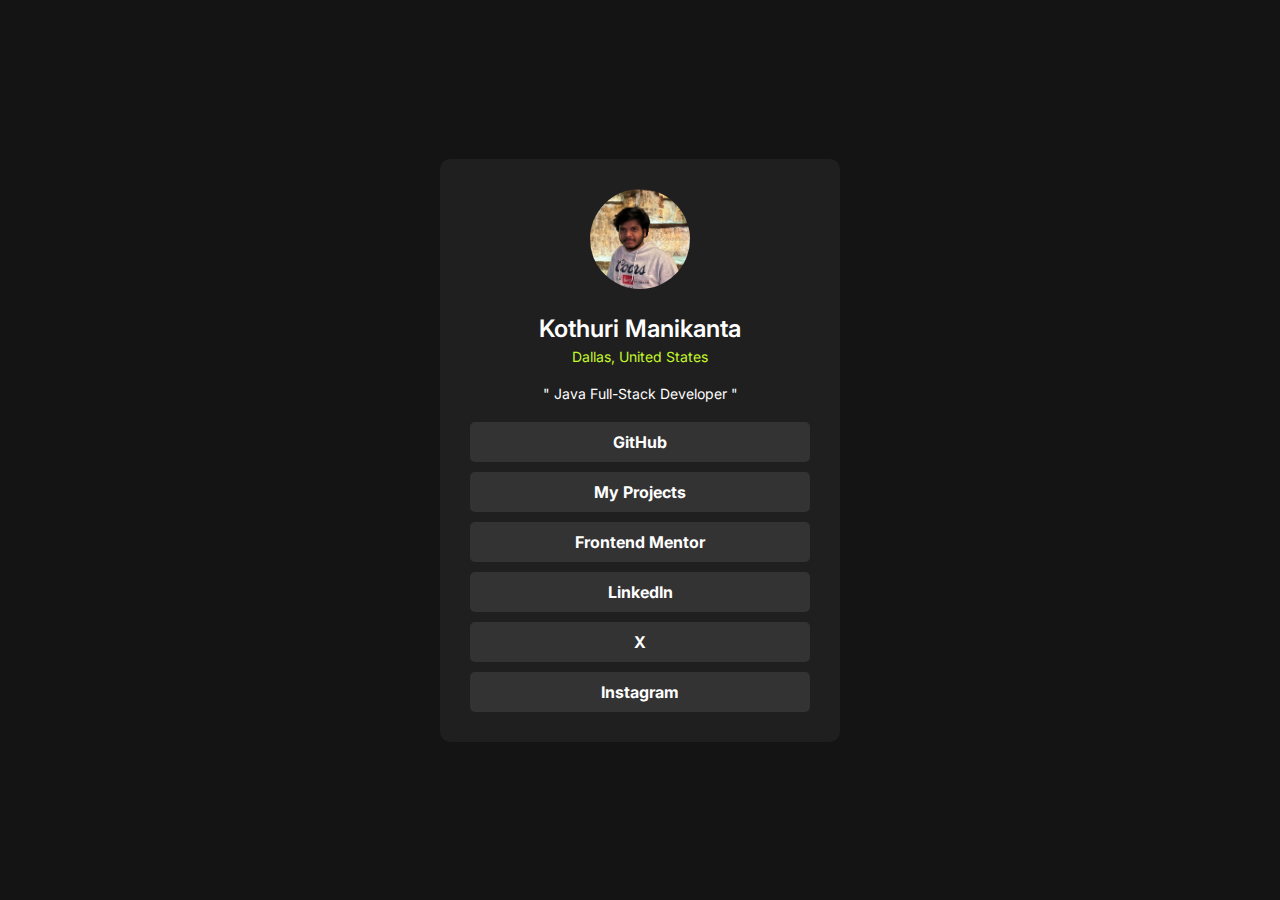
<file: index.html>
<!DOCTYPE html>
<html lang="en">
  <head>
    <meta charset="UTF-8" />
    <meta name="viewport" content="width=device-width, initial-scale=1.0" />
    <!-- displays site properly based on user's device -->
    <link rel="preconnect" href="https://fonts.googleapis.com" />
    <link rel="preconnect" href="https://fonts.gstatic.com" crossorigin />
    <link
      href="https://fonts.googleapis.com/css2?family=Inter:ital,opsz,wght@0,14..32,100..900;1,14..32,100..900&display=swap"
      rel="stylesheet"
    />
    <link
      rel="icon"
      type="image/png"
      sizes="32x32"
      href="assets/images/favicon-32x32.png"
    />

    <title>Manikanta Profile | Social links profile</title>
    <link rel="stylesheet" href="style.css" />
  </head>
  <body>
    <div class="container">
      <div class="image">
        <img src="./assets/images/MK.jpeg" rel="Image" class="img" />
      </div>
      <div class="content">
        <p class="name">Kothuri Manikanta</p>
        <p class="location">Dallas, United States</p>
        <p class="role">" Java Full-Stack Developer "</p>
      </div>
      <div class="social">
        <a
          href="https://github.com/manikantakothuri786"
          target="_blank"
          aria-label="Manikanta Github URL"
          class="socials git"
          >GitHub</a
        >
        <a href="projects.html" target="_blank" class="socials">My Projects</a>
        <a
          href="https://www.frontendmentor.io/profile/manikantakothuri786"
          target="_blank"
          class="socials front"
          >Frontend Mentor</a
        >
        <a
          href="https://www.linkedin.com/in/venkata-naga-manikanta-kothuri-1aaa75205/"
          target="_blank"
          class="socials link"
          >LinkedIn</a
        >
        <a
          href="https://x.com/MANIKAN39498955"
          target="_blank"
          class="socials twit"
          >X</a
        >
        <a
          href="https://www.instagram.com/kothuri_manikanta/?hl=en"
          target="_blank"
          class="socials insta"
          >Instagram</a
        >
      </div>
    </div>
  </body>
</html>
</file>
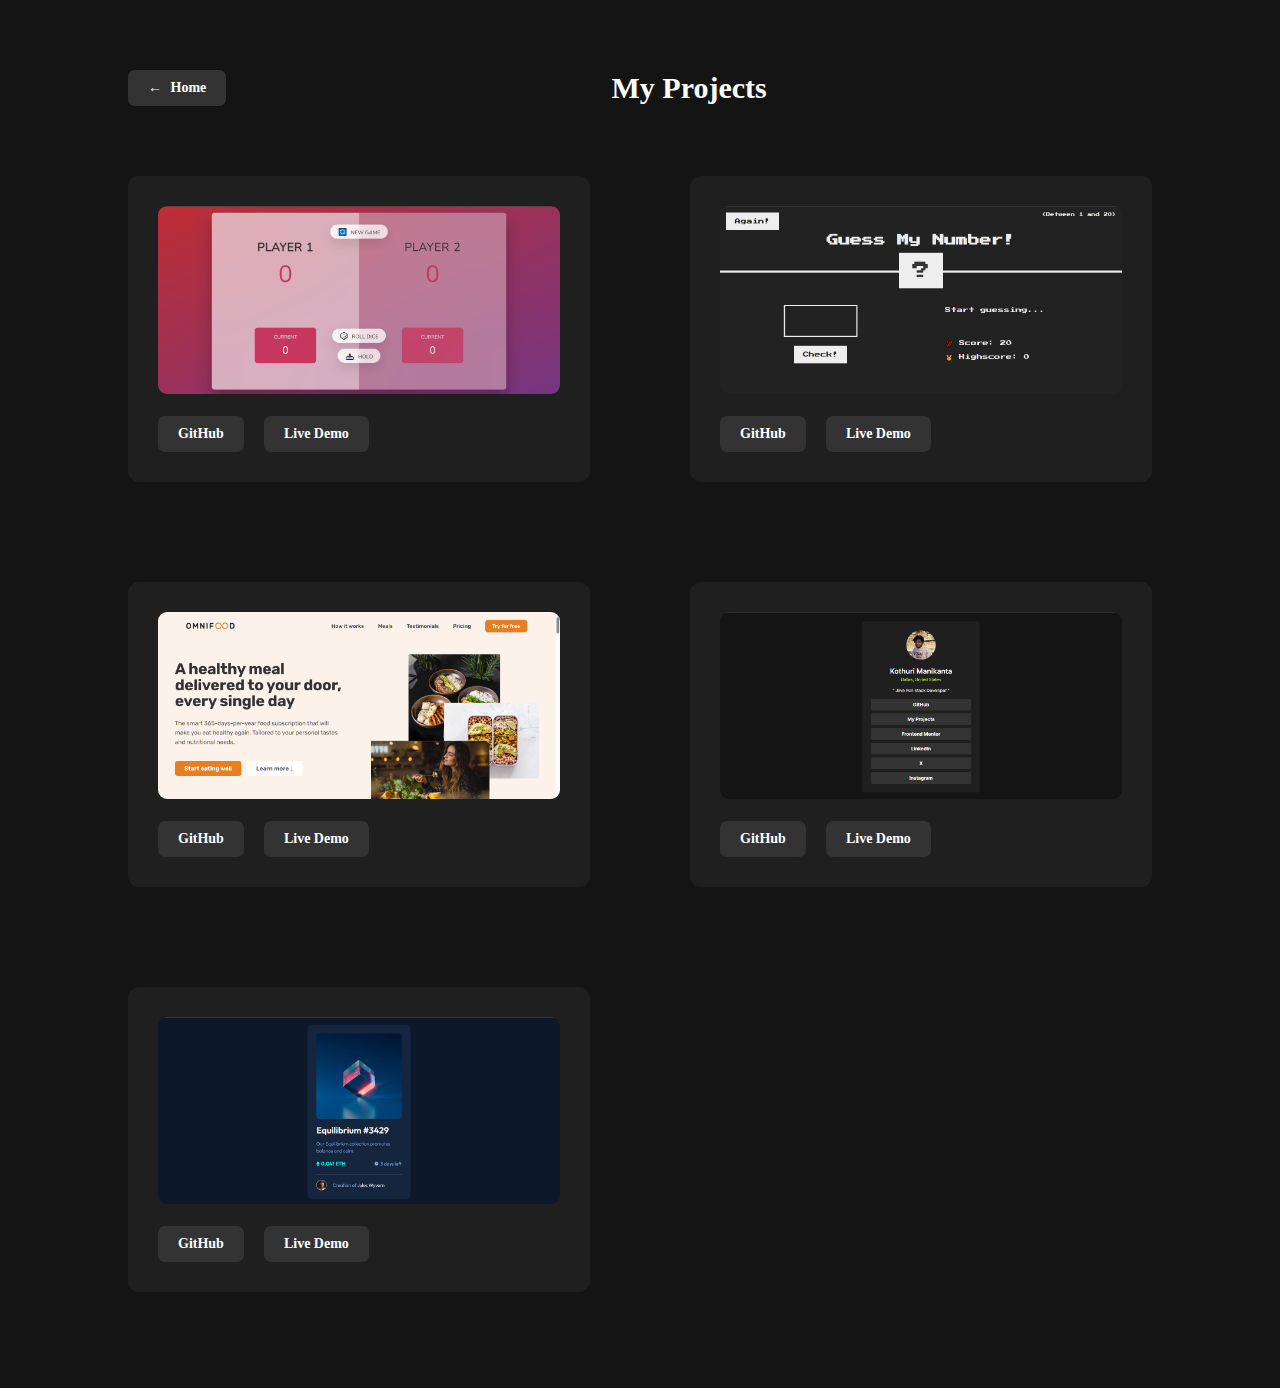
<file: projects.html>
<!DOCTYPE html>
<html lang="en">
  <head>
    <meta charset="UTF-8" />
    <meta name="viewport" content="width=device-width, initial-scale=1.0" />
    <title>My Projects</title>
    <link href="styleprojects.css" rel="stylesheet" />
  </head>
  <body>
    <header class="header">
      <a href="index.html" class="home">&larr; <span>Home</span></a>
      <h1 class="title-heading">My Projects</h1>
    </header>

    <div class="container">
      <!-- project------6 -->
      <div class="project project1 project--6">
        <figure class="image-box">
          <img src="Images/project_6.png" alt="Image" class="project-image" />
        </figure>
        <div class="btn-div">
          <a
            href="https://github.com/manikantakothuri786/pig-game"
            target="_blank"
            >GitHub</a
          >
          <a href="https://pig-game-manikanta.netlify.app" target="_blank"
            >Live Demo</a
          >
        </div>
      </div>

      <!-- Project ----- 5 -->
      <div class="project project1 project--5">
        <figure class="image-box">
          <img src="Images/project_5.png" alt="Image" class="project-image" />
        </figure>
        <div class="btn-div">
          <a
            href="https://github.com/manikantakothuri786/guess_my_number_react"
            target="_blank"
            >GitHub</a
          >
          <a
            href="https://guess-my-number-manikanta.netlify.app"
            target="_blank"
            >Live Demo</a
          >
        </div>
      </div>

      <div class="project project1 project--3">
        <figure class="image-box">
          <img src="Images/project_3.png" alt="Image" class="project-image" />
        </figure>
        <div class="btn-div">
          <a
            href="https://github.com/manikantakothuri786/omnifood-project"
            target="_blank"
            >GitHub</a
          >
          <a href="https://omnifood-project3.netlify.app/" target="_blank"
            >Live Demo</a
          >
        </div>
      </div>

      <div class="project project1">
        <figure class="image-box">
          <img src="Images/project_1.png" alt="Image" class="project-image" />
        </figure>
        <div class="btn-div">
          <a
            href="https://github.com/manikantakothuri786/Social-Links"
            target="_blank"
            >GitHub</a
          >
          <a href="https://manikanta-social-links.netlify.app/" target="_blank"
            >Live Demo</a
          >
        </div>
      </div>
      <div class="project project2">
        <figure class="image-box">
          <img src="Images/project_2.png" alt="Image" class="project-image" />
        </figure>
        <div class="btn-div">
          <a
            href="https://github.com/manikantakothuri786/NFT-Preview-Card"
            target="_blank"
            >GitHub</a
          >
          <a href="https://nft-manikanta.netlify.app/" target="_blank"
            >Live Demo</a
          >
        </div>
      </div>
    </div>
  </body>
</html>
</file>
<file: style.css>
*,
*::after,
*::before {
  padding: 0;
  margin: 0;
  box-sizing: border-box;
}
html {
  font-size: 62.5%;
}
body {
  font-family: "Inter", serif;
  background-color: hsl(0, 0%, 8%);
  color: hsl(0, 0%, 100%);
  display: flex;
  align-items: center;
  justify-content: center;
  height: 100vh;
}
.container {
  background-color: hsl(0, 0%, 12%);
  width: 40rem;
  display: flex;
  align-items: center;
  justify-content: center;
  flex-direction: column;
  gap: 1rem;
  padding: 3rem;
  border-radius: 1rem;
}

.image {
  width: 10rem;
  display: flex;
  align-items: center;
  justify-content: center;
}
.img {
  border-radius: 100%;
  width: 100%;
  object-fit: cover;
  object-position: top;
  aspect-ratio: 1/1;
}
.content {
  text-align: center;
}
.name {
  font-size: 2.4rem;
  font-weight: 600;
  margin-top: 1.5rem;
  margin-bottom: 0.5rem;
}
.location {
  color: hsl(75, 94%, 57%);
  font-size: 1.4rem;
  margin-bottom: 2rem;
}
.role {
  font-size: 1.4rem;
  margin-bottom: 1rem;
}
.social {
  width: 100%;
  display: flex;
  flex-direction: column;
  gap: 1rem;
}
.socials {
  background-color: hsl(0, 0%, 20%);
  display: flex;
  flex-direction: column;
  gap: 1rem;
  font-size: 1.6rem;
  font-weight: 700;
  text-align: center;
  width: 100%;
  padding: 1rem 2rem;
  color: hsl(0, 0%, 100%);
  border-radius: 0.5rem;
}
a:link {
  text-decoration: none;
}
a:hover {
  background-color: hsl(75, 94%, 57%);
  color: hsl(0, 0%, 8%);
  cursor: pointer;
}

@media (max-width: 24em) {
  body {
    font-size: 43.575;
  }
  .container {
    max-width: 90%;
  }
}
</file>
<file: styleprojects.css>
*,
*::before,
*::after {
  padding: 0;
  margin: 0;
  box-sizing: border-box;
}
html {
  font-size: 62.5%;
}
body {
  width: 100%;
  /* height: 100vh; */
  font-family: "Inter", serif;
  background-color: hsl(0, 0%, 8%);
  display: flex;
  align-items: center;
  justify-content: center;
  flex-direction: column;
  color: hsl(0, 0%, 100%);
}

.header {
  display: flex;
  flex-direction: row;
  align-items: center;
  width: 80%;

  margin: 7rem 0;
}

.title-heading {
  margin: auto;
  /* justify-self: center; */
  font-size: 3rem;
}
.home span {
  margin-left: 0.5rem;
}

.container {
  width: 80%;
  height: 80%;
  display: grid;
  grid-template-columns: repeat(2, 1fr);
  gap: 10rem;
  padding-bottom: 9.6rem;
}

.project {
  width: 100%;
  background-color: rgb(31, 31, 31);
  padding: 3rem;
  border-radius: 11px;
}

.image-box {
  width: 100%;
  padding-bottom: 2rem;
  border-radius: 11px;
}

.project-image {
  width: 100%;
  height: 100%;
  border-radius: 9px;
  /* object-fit: cover;
  aspect-ratio: 16/9; */
}

.btn-div {
  display: flex;
  /* justify-content: center; */
  align-items: center;
  gap: 2rem;
}
a {
  color: hsl(0, 0%, 100%);
  padding: 1rem 2rem;
  border-radius: 0.7rem;
  font-size: 1.4rem;
  font-weight: 600;
}
a:link {
  text-decoration: none;
  background-color: hsl(0, 0%, 20%);
}
a:hover {
  background-color: hsl(75, 94%, 57%);
  color: #000;
}

/* ******************************** */
/* Media Quries */
/* ******************************** */

@media (max-width: 32em) {
  html {
    font-size: 50%;
  }

  .header {
    display: block;
    width: 90%;
    margin-bottom: 2.5rem;
  }
  .home {
    display: inline-block;
    margin-bottom: 3rem;
  }
  .title-heading {
    display: block;
  }
  .container {
    grid-template-columns: 1fr;
    width: 90%;
  }
}
</file>
